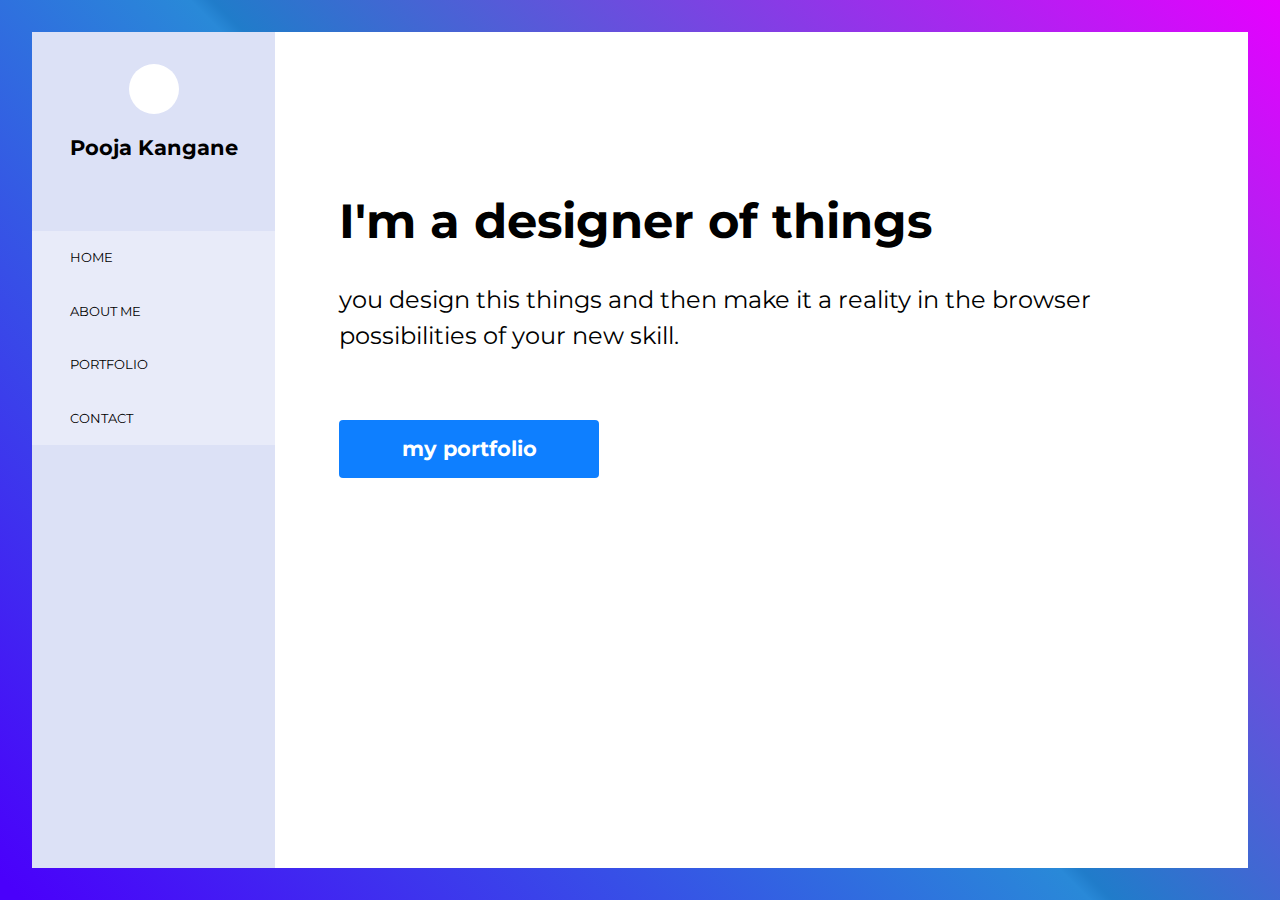
<file: index.html>
<!DOCTYPE html>
<html lang="en">
<head>
    <meta charset="UTF-8">
    <meta name="viewport" content="width=device-width, initial-scale=1.0">
    <meta http-equiv="X-UA-Compatible" content="ie=edge">
    <link rel="stylesheet" href="css/main.css">
    <title>My Portfolio</title>
</head>
<body>
    <aside>
        <figure>
            <div id="avatar"></div>
            <figcaption>Pooja Kangane</figcaption>
        </figure>
        <img src="images/menu.jpg">
        <nav>
            <ul>
                <li><a href="#">Home</a></li>
                <li><a href="#">About Me</a></li>
                <li><a href="#">Portfolio</a></li>
                <li><a href="#">Contact</a></li>
            </ul>
        </nav>
    </aside>
    <main>
        <h1>I'm a designer of things</h1>
        <p>you design this things and then make it a reality in the browser possibilities of your new skill.</p>
        <a href="#" class="cta">my portfolio</a>
    
    </main>

    <script>
    (function()
    {
        var menu = document.querySelector('ul'),
            menulink = document.querySelector('img');

            menulink.addEventListener('click',function(e){
                menu.classList.toggle('active')
                e.preventDefault();
            });
    })();
    
    </script>
</body>
</html>
</file>
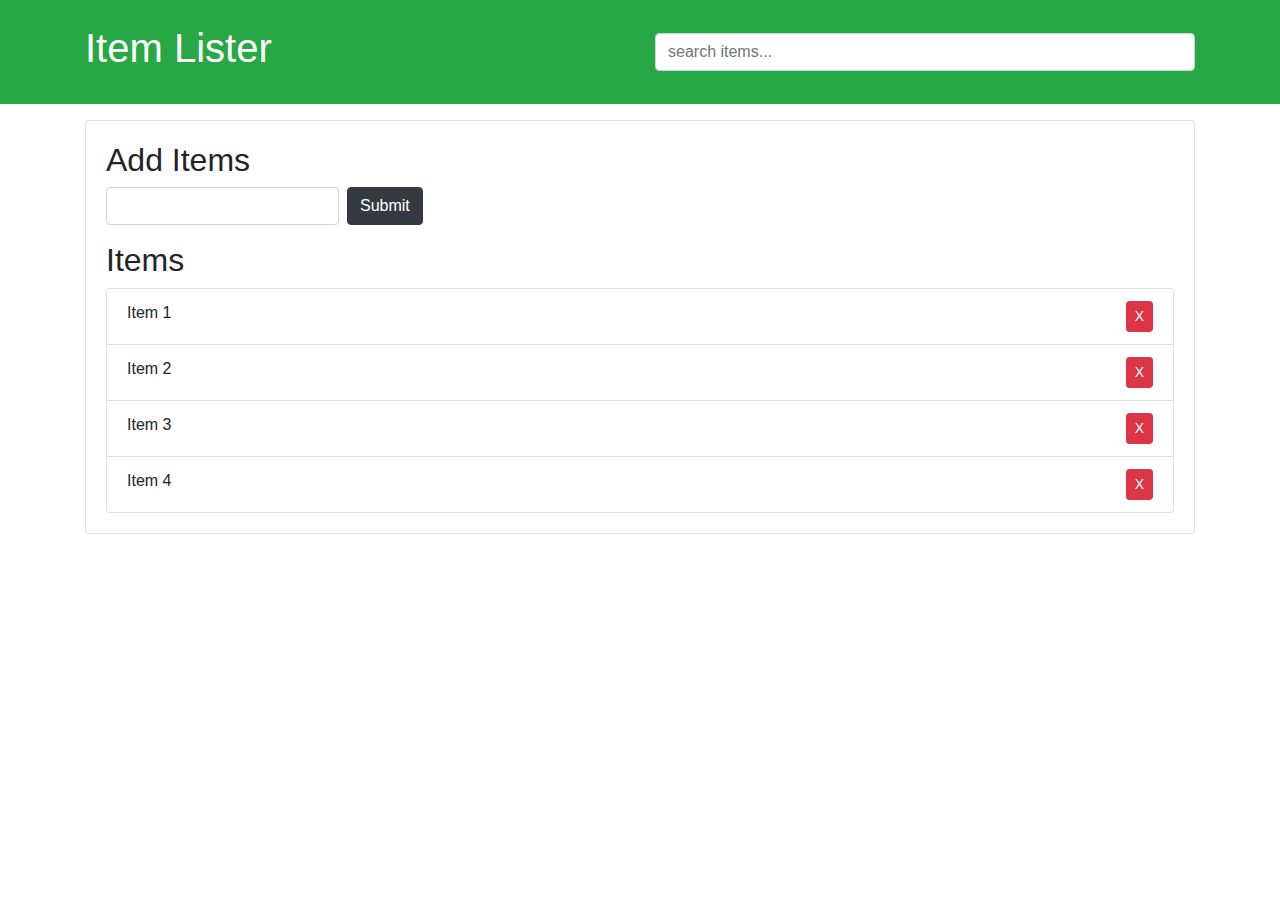
<file: dom/index.html>
<!DOCTYPE html>
<html lang="en">
<head>
    <meta charset="UTF-8">
    <meta name="viewport" content="width=device-width, initial-scale=1.0">
    <meta http-equiv="X-UA-Compatible" content="ie=edge">
    <link rel="stylesheet" href="bootstrap.min.css">
    <title>Document</title>
</head>
<body>
    <header id="main-header" class="bg-success text-white p-4 mb-3">
        <div class="container">
            <div class="row">
                <div class="col-md-6">
                    <h1 id="header-title">Item Lister</h1>
                </div>
                <div class="col-md-6 align-self-center">
                    <input type="text" class="form-control" id="filter" placeholder="search items...">

                </div>
            </div>
        </div>

    </header>

    <div class="container">
        <div id="main" class="card card-body">
            <h2 class="title">Add Items</h2>
            <form id="addForm" class="form-inline mb-3">
                <input type="text" class="form-control mr-2" id="item">
                <input type="submit" class="btn btn-dark" value="Submit">
            </form>
            <h2 class="title">Items</h2>
            <ul id="items" class="list-group">
                <li class="list-group-item">Item 1<button class="btn btn-danger btn-sm float-right delete">X</button></li>
                <li class="list-group-item">Item 2<button class="btn btn-danger btn-sm float-right delete">X</button></li>
                <li class="list-group-item">Item 3<button class="btn btn-danger btn-sm float-right delete">X</button></li>
                <li class="list-group-item">Item 4<button class="btn btn-danger btn-sm float-right delete">X</button></li>

            </ul>
        </div>
    </div>

    <script src= "main.js"></script>
</body>
</html>
</file>
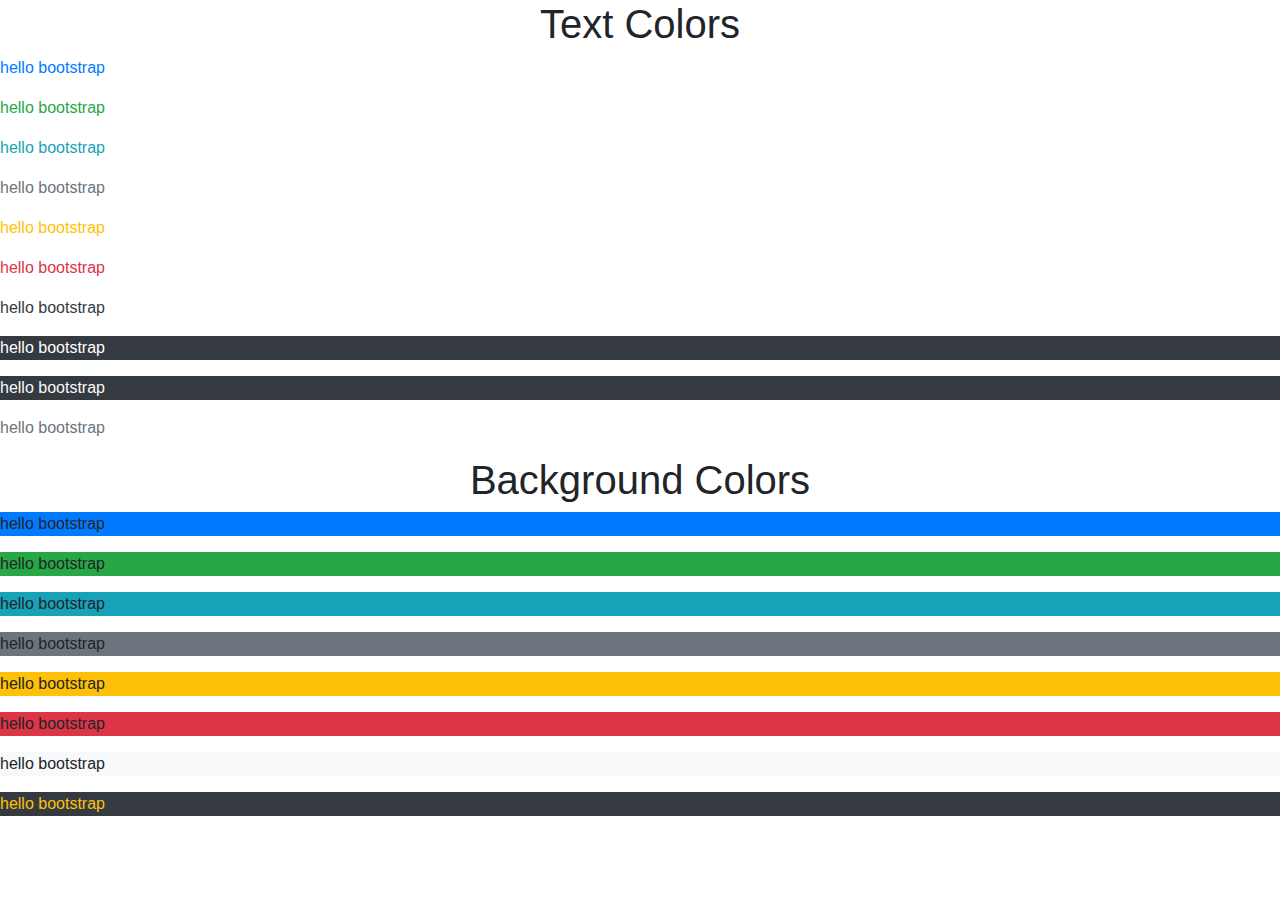
<file: bootstrap-4.3.1-dist/index1.html>
<!DOCTYPE html>
<html lang="en">
<head>
    <meta charset="UTF-8">
    <meta name="viewport" content="width=device-width, initial-scale=1.0">
    <meta http-equiv="X-UA-Compatible" content="ie=edge">
    <title>Bootstrap</title>
    <link rel="stylesheet" href="css/bootstrap.min.css">
    <style>
    .special{
        background: #f15025;
    }
    </style>
</head>
<body>
    <h1 class="text-capitalize text-center">Text colors</h1>
    <p class="text-primary">hello bootstrap</p>
    <p class="text-success">hello bootstrap</p>
    <p class="text-info">hello bootstrap</p>
    <p class="text-secondary">hello bootstrap</p>
    <p class="text-warning">hello bootstrap</p>
    <p class="text-danger">hello bootstrap</p>
    <p class="text-dark">hello bootstrap</p>
    <p class="text-white bg-dark">hello bootstrap</p>
    <p class="text-light bg-dark">hello bootstrap</p>
    <p class="text-muted">hello bootstrap</p>

    <h1 class="text-capitalize text-center">Background colors</h1>
    <p class="bg-primary">hello bootstrap</p>
    <p class="bg-success">hello bootstrap</p>
    <p class="bg-info">hello bootstrap</p>
    <p class="bg-secondary">hello bootstrap</p>
    <p class="bg-warning">hello bootstrap</p>
    <p class="bg-danger">hello bootstrap</p>
    <p class=" bg-light">hello bootstrap</p>
    <p class="text-warning bg-dark">hello bootstrap</p>

    
</body>
</html>
</file>
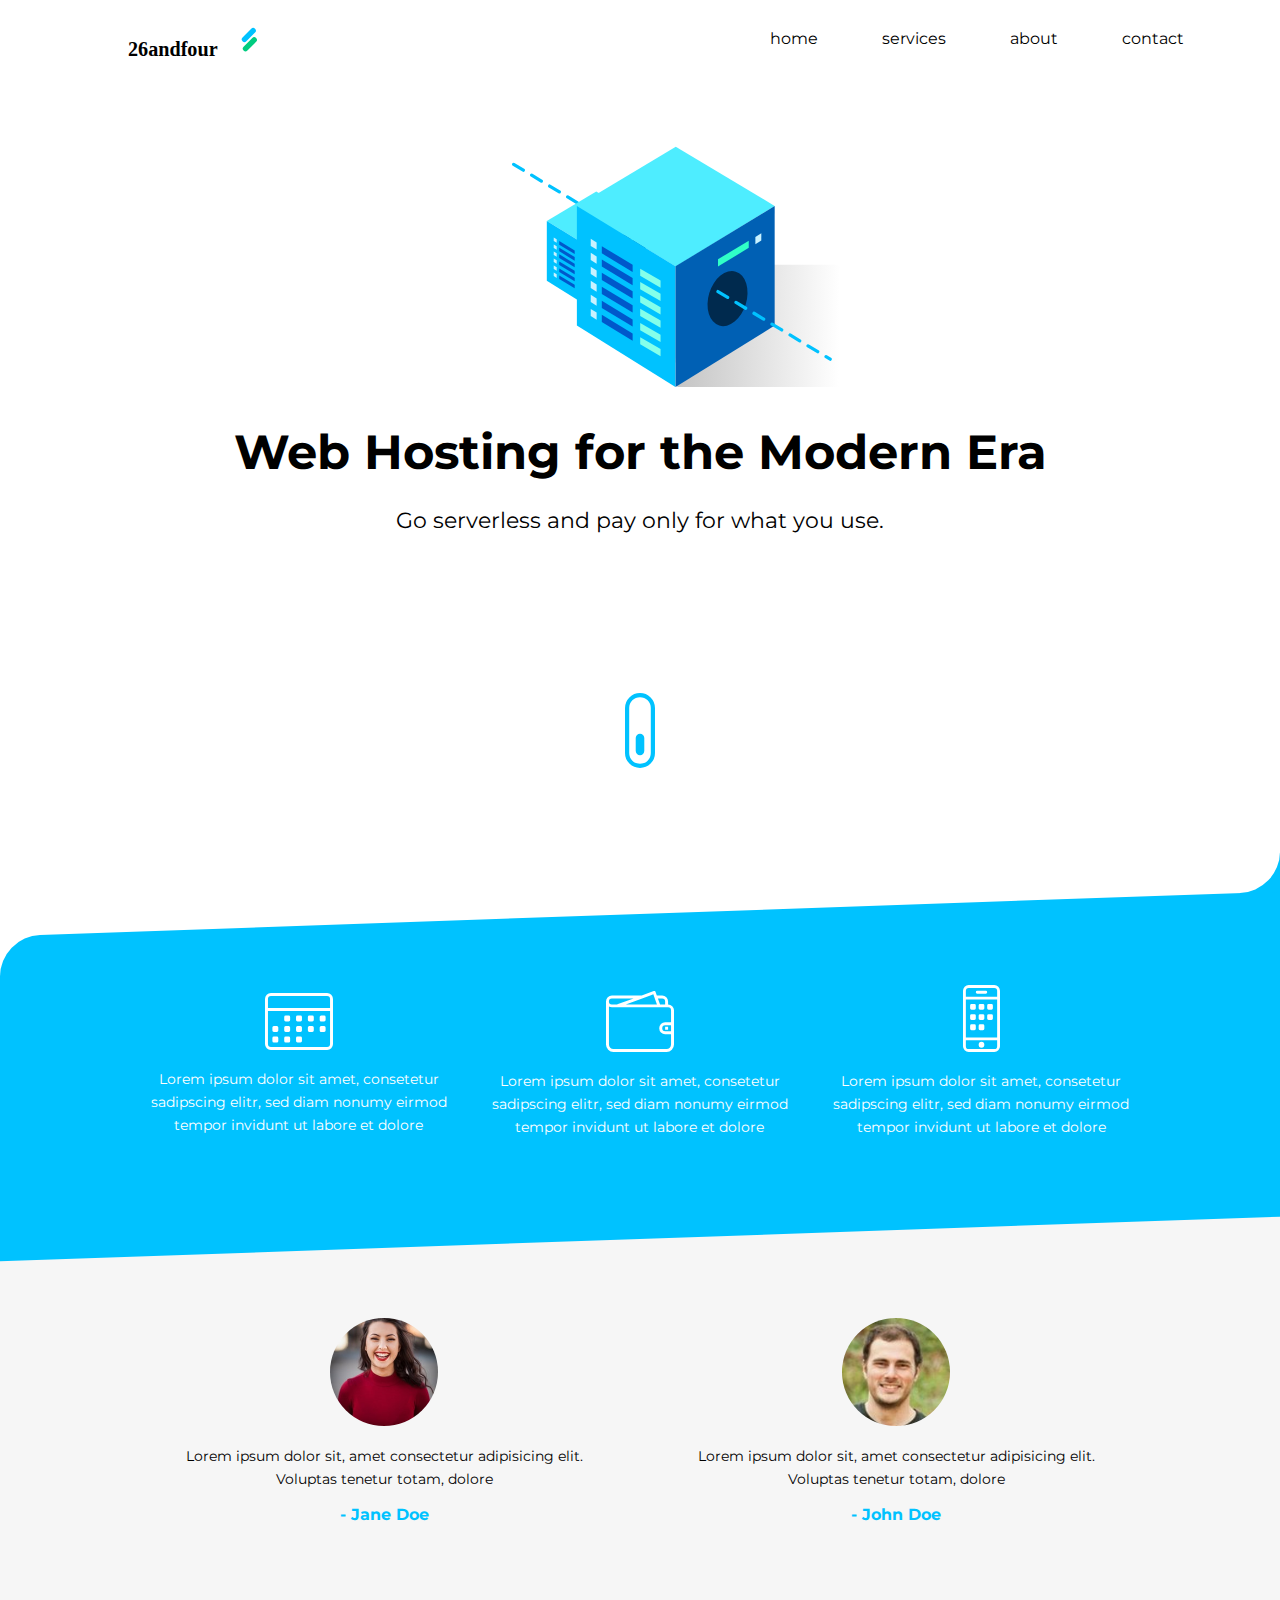
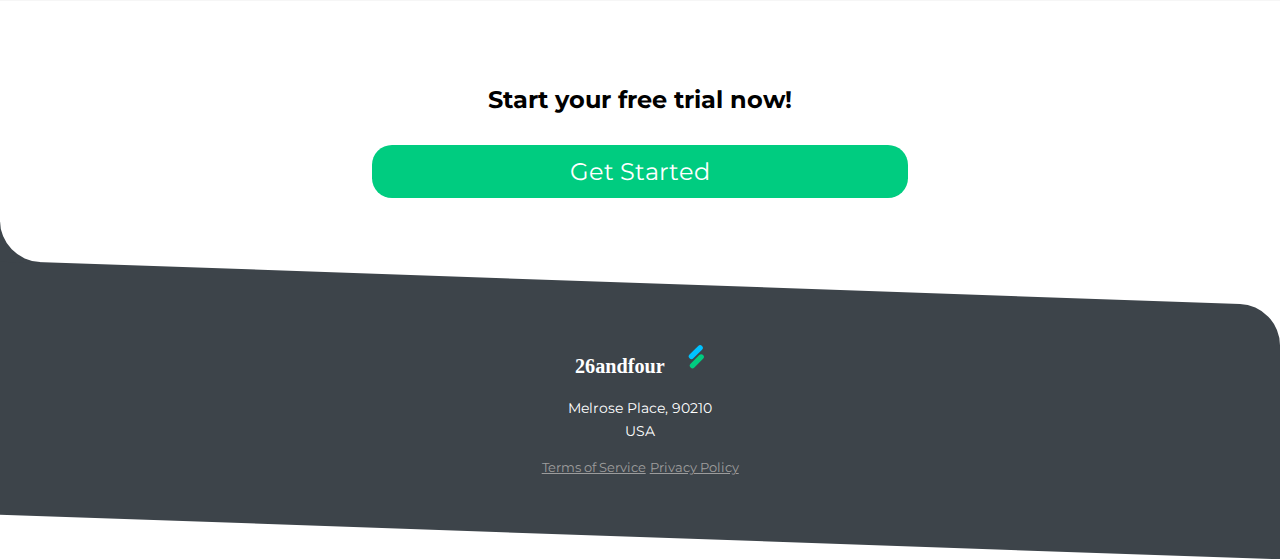
<file: frontender_code/index_frontender.html>
<!DOCTYPE html>
<html lang="en">
<head>
    <meta charset="UTF-8">
    <meta name="viewport" content="width=device-width, initial-scale=1.0">
    <meta http-equiv="X-UA-Compatible" content="ie=edge">
    <title>Frontend Dev Course</title>
    <link rel="stylesheet" href="css/main_front.css">
</head>
<body>
    <div class="container">
        <header>
            <img src="images/logo.svg" alt="23andfour logo" class="logo">

            <nav>
                <a href="#" class="hide-desktop">
                    <img src="images/ham.svg" alt="toggle menu" class="menu" id="menu">
                </a>

                <ul class="show-desktop hide-mobile" id="nav">
                    <li id="exit" class="exit-btn hide-desktop">
                        <img src="images/exit.svg" alt="exit menu">
                    </li>
                    <li><a href="#">home</a></li>
                    <li><a href="#">services</a></li>
                    <li><a href="#">about</a></li>
                    <li><a href="#">contact</a></li>
                </ul>
            </nav>
        </header>

        <section>
            <img src="images/server.svg" alt="server graphic" class="server">
            
            <h1>Web Hosting for the Modern Era</h1>
            <p class="subhead">Go serverless and pay only for what you use.</p>

            <img src="images/scroll.svg" alt="scroll down" class="scroll hide-mobile show-desktop">
        </section>
    </div>

    <div class="blue-container">
        <div class="container">
            <ul>
                <li>
                    <img src="images/icon-1.svg" alt="Calendar icon">
                    <p>Lorem ipsum dolor sit amet, consetetur sadipscing elitr, sed diam nonumy eirmod tempor invidunt ut labore et dolore</p>
                </li>
                <li>
                    <img src="images/icon-2.svg" alt="Calendar icon">
                    <p>Lorem ipsum dolor sit amet, consetetur sadipscing elitr, sed diam nonumy eirmod tempor invidunt ut labore et dolore</p>
                </li>
                <li>
                    <img src="images/icon-3.svg" alt="Calendar icon">
                    <p>Lorem ipsum dolor sit amet, consetetur sadipscing elitr, sed diam nonumy eirmod tempor invidunt ut labore et dolore</p>
                </li>
            </ul>
        </div>
    </div>

    <div class="gray-container">
        <div class="container">
            <ul>
                <li>
                    <figure>
                        <img src="images/user1.png" alt="User testimonial picture">
                        <blockquote>Lorem ipsum dolor sit, amet consectetur adipisicing elit. Voluptas tenetur totam, dolore</blockquote>
                        <figcaption>- Jane Doe</figcaption>
                    </figure>
                </li>
                <li>
                    <figure>
                        <img src="images/user2.png" alt="User testimonial picture">
                        <blockquote>Lorem ipsum dolor sit, amet consectetur adipisicing elit. Voluptas tenetur totam, dolore</blockquote>
                        <figcaption>- John Doe</figcaption>
                    </figure>
                </li>
            </ul>
        </div>
    </div>

    <div class="container">
        <h2>Start your free trial now!</h2>
        <a href="#" class="cta">Get Started</a>
    </div>

    <footer>
        <div class="footer-container">
            <div class="container">
                <a href="#">
                    <img src="images/logo-white.svg" class="logo" alt="logo">
                </a>
                <p class="address">Melrose Place, 90210<br>USA</p>
                <ul class="footer-links">
                    <li><a href="#">Terms of Service</a></li>
                    <li><a href="#">Privacy Policy</a></li>
                </ul>
            </div>
        </div>
    </footer>


    <script>
    
        var menu = document.getElementById('menu');
        var nav = document.getElementById('nav');
        var exit = document.getElementById('exit');

        menu.addEventListener('click', function(e) {
            nav.classList.toggle('hide-mobile');
            e.preventDefault();
        });

        exit.addEventListener('click', function(e) {
            nav.classList.add('hide-mobile');
            e.preventDefault();
        });

    </script>

</body>
</html>
</file>
<file: css/main.css>
@import url('https://fonts.googleapis.com/css?family=Montserrat:400,700&display=swap');
body,html 
{
    height: calc(100% - 2em);
    margin: 0;
    font-family: 'Montserrat';
}

body
{
    /* Permalink - use to edit and share this gradient: https://colorzilla.com/gradient-editor/#4a00fb+1,2989d8+50,207cca+51,e600ff+100 */
background: #4a00fb; /* Old browsers */
background: -moz-linear-gradient(45deg, #4a00fb 1%, #2989d8 50%, #207cca 51%, #e600ff 100%); /* FF3.6-15 */
background: -webkit-linear-gradient(45deg, #4a00fb 1%,#2989d8 50%,#207cca 51%,#e600ff 100%); /* Chrome10-25,Safari5.1-6 */
background: linear-gradient(45deg, #4a00fb 1%,#2989d8 50%,#207cca 51%,#e600ff 100%); /* W3C, IE10+, FF16+, Chrome26+, Opera12+, Safari7+ */
filter: progid:DXImageTransform.Microsoft.gradient( startColorstr='#4a00fb', endColorstr='#e600ff',GradientType=1 ); /* IE6-9 fallback on horizontal gradient */
background-repeat: no-repeat;
background-attachment: fixed;
} 

aside
{
    color: #fff;
    display: grid;
    grid-template-columns: auto 40px;
    padding: 2em;
      
}

img
{
    width: 40px;
    cursor: pointer;
}

figure
{
    margin: 0;
}

figcaption
{
     font-size: 1.3em;
     font-weight: bold;
     margin: 1em;
}

nav
{
    background: #fff;
}

.active
{
    position: absolute;
    display: block;
    background: #fff;
    width: 50%;
    left: 0;
    top: 0;
    height: 100%;
}

ul
{
    display: none;
    list-style-type: none;
    margin: 0;
    padding: 0;
}

ul li a
{
    text-decoration: none;
    text-transform: uppercase;
    font-size: .8em;
    display: block;
    padding: 1.5em 3em;
    background-color: rgba(255,255,255,.35);
    color: #000;
}

main
{
    background: #fff;
    padding: 1em 1.4em;
}

p
{
    font-size: 1.1em;
    line-height: 1.5em;
}

.cta
{
    display: block;
    color: #fff;
    background: #0e7fff;
    text-decoration: none;
    padding: 8px 50px;
    font-size: 1.2em;
    text-align: center;
    font-weight: bold;
    border-radius: 4px;
    margin: 2em 0;
}

@media only screen and (min-width: 768px)
{
    body 
    {
        display: grid;
        grid-template-columns:20% auto;
        padding: 2em; 
    }

    img 
    {
        display: none;
    }

    aside
    {
        background: #DCE1F6;
        grid-template-columns: auto;
        grid-template-rows:  20% auto;
        padding: 0;
    }

    main 
    {
        padding: 4em;
    }

    #avatar
    {
        border-radius: 50%;
        background: #fff;
        width: 50px;
        height: 50px;
        margin: 2em auto 1em auto;;
    }

    figcaption
    {
        text-align: center;
        color: #000;
    }

    ul
    {
        display: block;
        margin-top: 2em;
        position: relative !important;
        background: none !important;
        width: 100% !important;
    }

    ul li a:hover
    {
        background-color: #fff; 
    }

    nav
    {
        background: none;
    }

    .cta 
    {
        display: inline-block;
        font-size: 1.3em;
        padding: .8em 3em;
    }

    h1
    {
        font-size: 3em;
        margin-top: 2em;
    }

    p
    {
        font-size:1.5em;
    }
}
</file>
<file: frontender_code/css/main_front.css>
@import url('https://fonts.googleapis.com/css?family=Montserrat:400,600');

body {
    margin: 0;
    font-family: 'Montserrat', sans-serif;
}

p, blockquote {
    font-size: .9em;
    line-height: 1.6em;
}

ul {
    list-style-type: none;
    margin: 0;
    padding: 0;
}

.container {
    text-align: center;
    padding: .8em 1.2em;
}

.logo {
    width: 130px;
}

.hide-mobile {
    display: none;
}
header {
    display: flex;
    justify-content: space-between;
}

.menu {
    width: 25px;
    margin-top: 45%;
}

.server {
    width: 70%;
    margin: 2em auto 2em 25%;
}

h1, .subhead {
    position: relative;
    z-index: 3;
}

.subhead {
    font-size: 1.1em;
}

.blue-container {
    width: 100%;
    background: #00C2FF;
    color: #fff;
    margin-top: 15%;
    padding: 4em 0 2em;
    border-top-left-radius: 40px;
    transform: skewY(-2deg);
}

.blue-container:before {
    content: "";
    width: 40px;
    height: 40px;
    background-color: #00C2FF;
    position: absolute;
    top: -39px;
    right: 0;
    z-index: -2;
}

.blue-container:after {
    content: "";
    width: 80px;
    height: 80px;
    background-color: #fff;
    top: -80px;
    position: absolute;
    right: 0;
    border-radius: 50%;
    z-index: -1;
}

.blue-container ul {
    transform: skewY(2deg);
}

.blue-container ul li {
    margin-bottom: 3em;
}

.blue-container ul li p {
    padding: 0 .5em;
}

.blue-container img {
    width: 14%;
}

.blue-container ul li:nth-child(3) img {
    width: 8%;
}

.gray-container {
    background: #F6F6F6;
    padding: 4em 0 2em;
    margin-top: -3%;
}

.gray-container ul li:first-child {
    margin-bottom: 2em;
}

figure {
    margin: 0;
    padding: 0;
}

figcaption {
    font-weight: bold;
    color: #00C2FF;
}

h2 {
    margin-top: 7%;
}

.cta {
    background: #00CC80;
    width: calc(100% - 1em);
    display: block;
    color: #fff;
    border-radius: 20px;
    padding: .5em;
    text-decoration: none;
    font-size: 1.5em;
    margin: 3% auto 7%;
    position: relative;
    z-index: 4;
}

.footer-container {
    width: 100%;
    background: #3D444A;
    color: #fff;
    padding: 3em 0;
    border-top-right-radius: 40px;
    transform: skewY(2deg);
}

.footer-container .container {
    transform: skewY(-2deg);
}

.footer-container:before {
    content: "";
    width: 40px;
    height: 40px;
    background-color: #3D444A;
    position: absolute;
    top: -39px;
    left: 0;
    z-index: -2;
}

.footer-container:after {
    content: "";
    width: 80px;
    height: 80px;
    background-color: #fff;
    position: absolute;
    z-index: -1;
    top: -80px;
    left: 0;
    border-radius: 50%;
}

ul.footer-links {
    margin: 0 auto;
}

ul.footer-links li {
    display: inline-block;
}

ul.footer-links li a {
    color: #9D9D9D;
    font-size: .8em;
}

nav ul {
    position: fixed;
    width: 60%;
    top: 0;
    right: 0;
    text-align: left;
    background: rgb(36,41,44);
    height: 100%;
    z-index: 7;
    padding-top: 3em;
}

nav ul li a {
    color: white;
    text-decoration: none;
    display: block;
    width: 100%;
    padding: 1em 2em;
    background-color: rgb(49, 55, 59);
}

nav ul li a:hover {
    background-color: rgb(65, 73, 78);
}

.exit-btn {
    margin-bottom: 1em;
    margin-top: -1.3em;
    text-align: right;
    padding: 0 1.4em;
}

.exit-btn img {
    width: 15px;
    cursor: pointer;
}

@media only screen and (min-width: 650px)  {

    .server {
        width: 50%;
    }

    h1 {
        font-size: 3em;
        margin: 0;
    }

    .subhead {
        font-size: 1.4em;
        margin-bottom: 12%;
    }

    .blue-container {
        margin: 0;
    }

    .blue-container img {
        width: 20%;
    }

    .blue-container ul li:nth-child(3) img {
        width: 11%;
        margin-top: -6px;
    }

    .blue-container ul {
        display: flex;
        margin-top: -1em;
        align-items: center;
    }

    .blue-container ul li {
        margin-bottom: 0;
    }

    .blue-container ul li p {
        padding: 0 .8em;
    }

    .gray-container ul {
        display: flex;
    }

    nav ul {
        width: 40%;
    }

}

@media only screen and (min-width: 875px)  {

    .subhead {
        margin-bottom: 15%;
    }

    .blue-container ul {
        margin: 0 0 4% 0;
    }

    .gray-container ul {
        margin: 4% 0 0;
    }

}

@media only screen and (min-width: 1024px)  {

    .cta {
        width: 50%;
    }

    .container {
        width: 80%;
        margin: 0 auto;
    }

    .show-desktop {
        display: block;
        margin: 0 auto 13% auto;
    }

    .hide-desktop {
        display: none;
    }

    nav ul {
        position: inherit;
        width: auto;
        background: none;
        height: auto;
        display: flex;
        padding-top: 0;
    }

    nav ul li {
        float: left;
    }

    nav ul li a {
        color: black;
        background-color: inherit;
        text-align: right;
        padding: 1em 2em;
    }

    nav ul li a:hover {
        background-color: inherit;
    }

    .scroll {
        width: 30px;
        animation: move 1s infinite alternate;
    }

    @keyframes move {
        from {
            transform: translateY(0px);
        }
        to {
            transform: translateY(20px);
        }
    }

}

@media only screen and (min-width: 1600px)  {

    .server {
        width: 40%;
        margin: 5em auto 4em 15%;
    }

    .container {
        width: 70%;
    }

    .blue-container {
        padding: 7em 0 2em;
    }

    .blue-container ul li p, blockquote {
        font-size: 1.3em;
    }

    .gray-container {
        padding: 6em 0 4em;
    }

    h2 {
        margin-top: 4em;
    }

    .blue-container img {
        width: 15%;
    }

    .blue-container ul li:nth-child(3) img {
        width: 8%;
        margin-top: -4px;
    }

}
</file>
